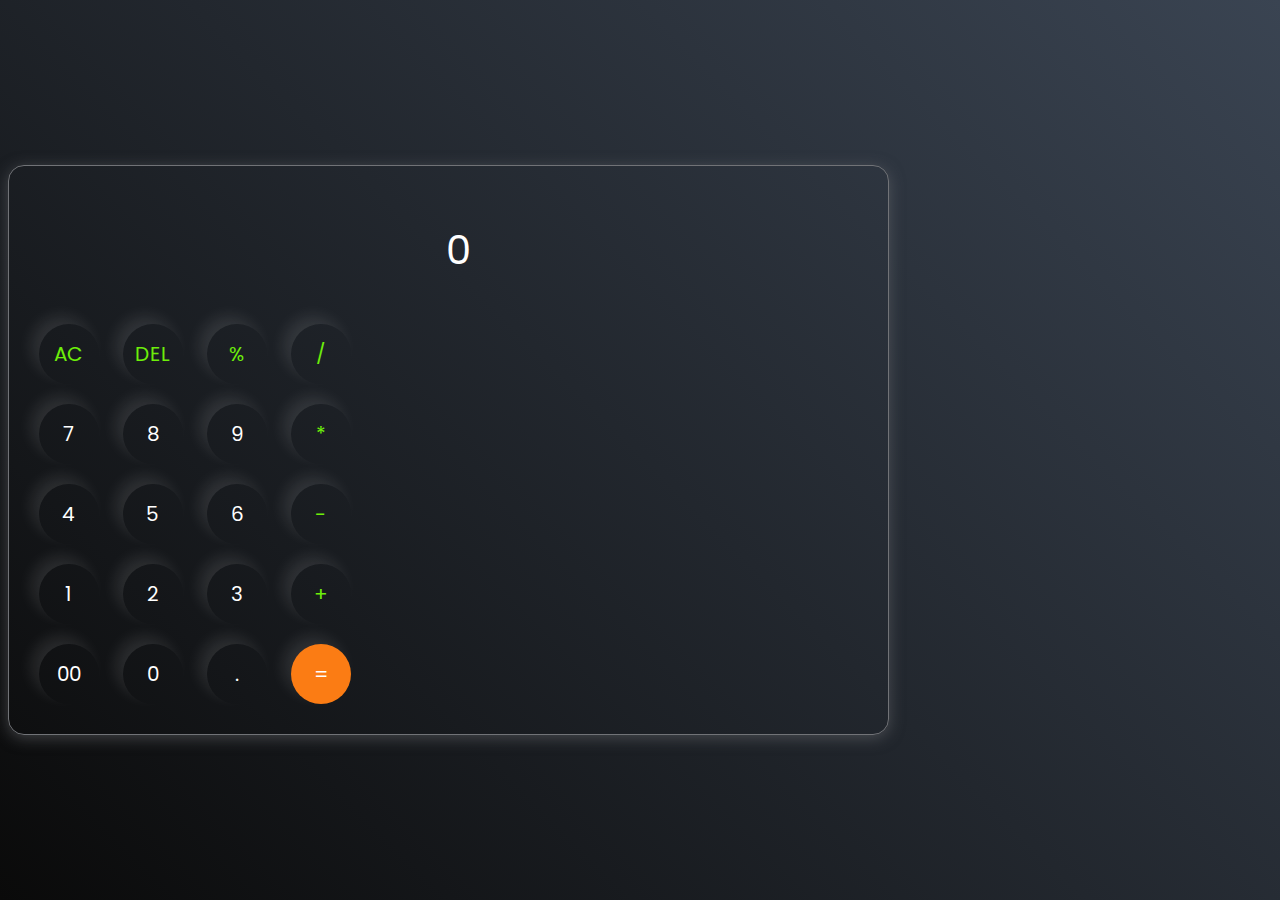
<file: CodSoft Internship/Calculator/index.html>
<!DOCTYPE html>
<html lang="en">
<head>
    <meta charset="UTF-8">
    <meta name="viewport" content="width=device-width, initial-scale=1.0">
    <link rel="stylesheet" href="style.css">
    <title>Calculator - by Salal</title>
</head>
<body>
    <div class="calculator">
        <input type="text" placeholder="0" id="inputBox">
        <div>
            <button class="operator">AC</button>
            <button class="operator">DEL</button>
            <button class="operator">%</button>
            <button class="operator">/</button>
        </div>
        <div>
            <button>7</button>
            <button>8</button>
            <button>9</button>
            <button class="operator">*</button>
        </div>
        <div>
            <button>4</button>
            <button>5</button>
            <button>6</button>
            <button class="operator">- </button>
        </div>
        <div>
            <button>1</button>
            <button>2</button>
            <button>3</button>
            <button class="operator">+</button>
        </div>
        <div>
            <button>00</button>
            <button>0</button>
            <button>.</button>
            <button class="equalbtn">=</button>
        </div>
    </div>

    <script src="script.js"></script>
</body>
</html>
</file>
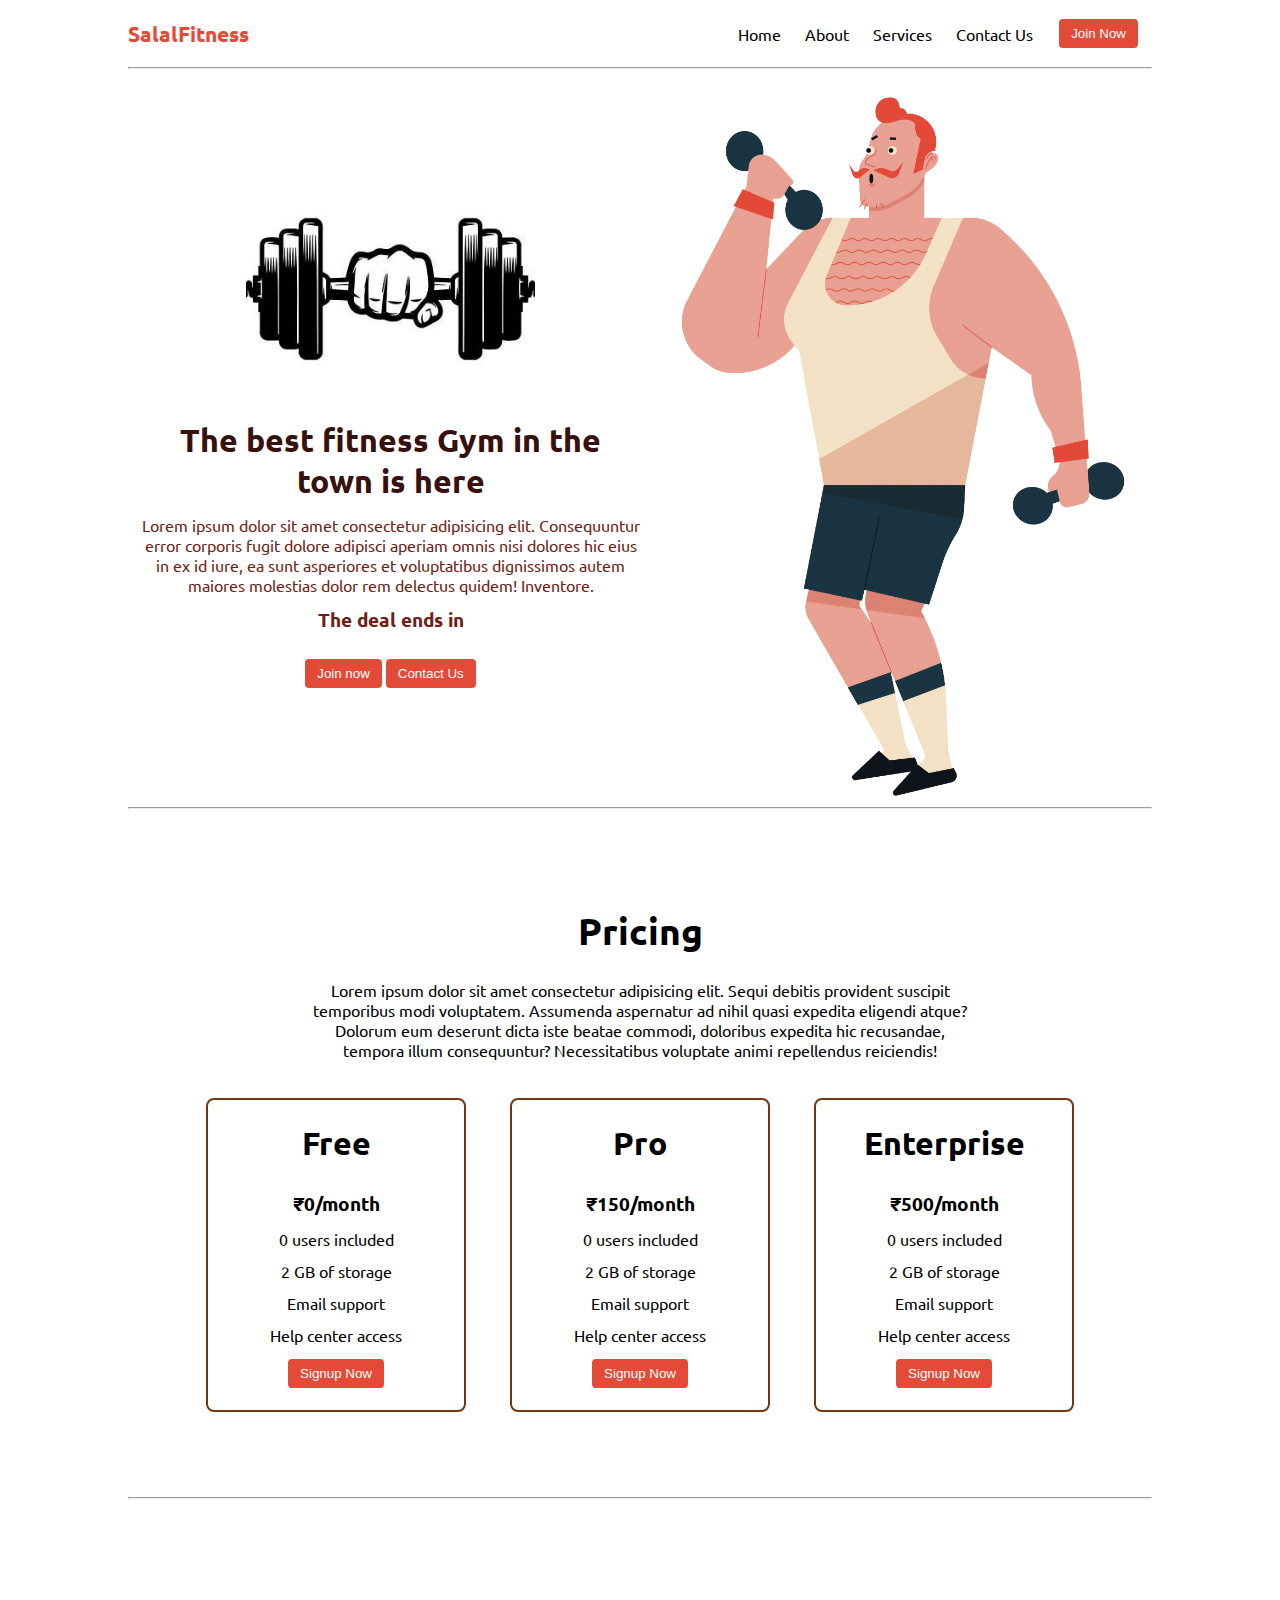
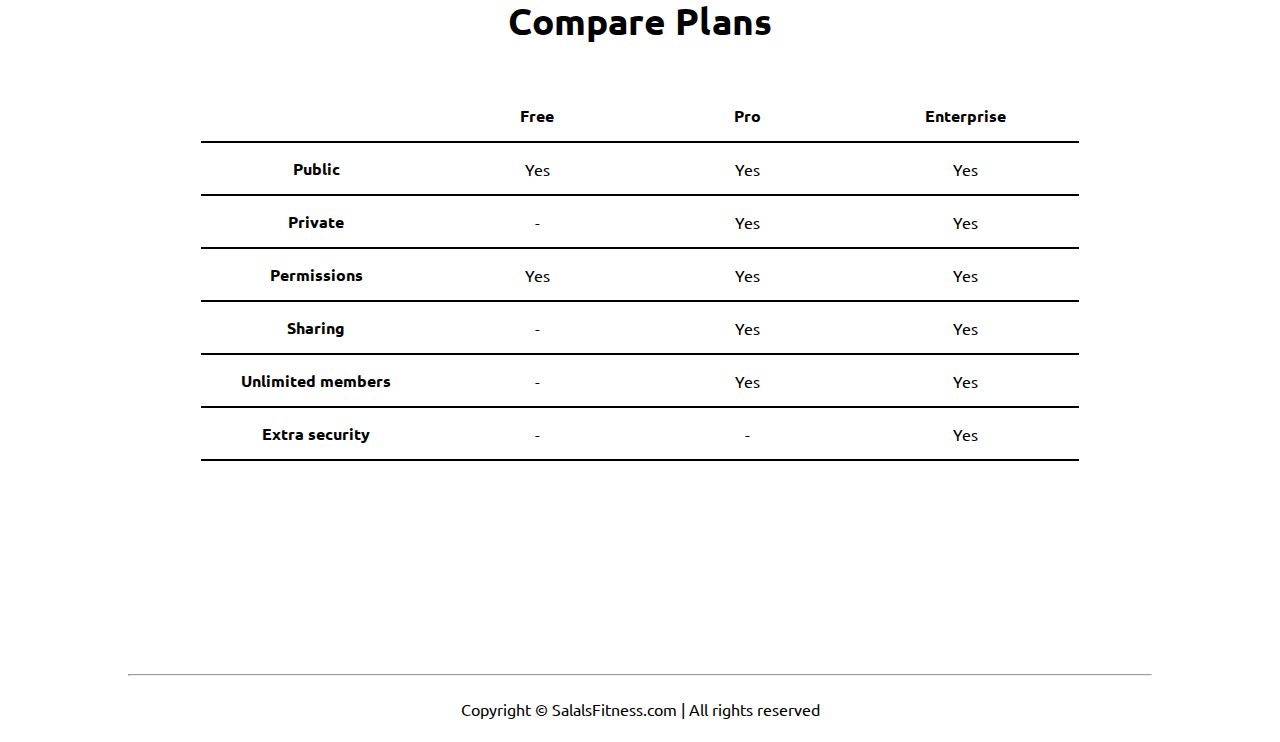
<file: CodSoft Internship/LandingPage/index.html>
<!DOCTYPE html>
<html lang="en">

<head>
    <meta charset="UTF-8">
    <meta http-equiv="X-UA-Compatible" content="IE=edge">
    <meta name="viewport" content="width=device-width, initial-scale=1.0">
    <title>SalalFitness - The best fitness gym in the town</title>
    <link rel="stylesheet" href="style.css">
    <script src="timer.js"></script>
    <link rel="stylesheet" href="utils.css">
</head>

<body class='overflow-x-hidden'>
    <div class="container mx-auto">
        <header>
            <nav class="flex justify-between">
                <div class="logo font-bold flex items-center text-blue">SalalFitness</div>
                <ul class="navbar flex items-center">
                    <li>Home</li>
                    <li>About</li>
                    <li>Services</li>
                    <li>Contact Us</li>
                    <li><button class="btn">Join Now</button></li>
                </ul>
            </nav>
            <hr>
        </header>
        <main class="min-h-screen">
            <section class="section1">
                <div class="flex">
                    <div class="topleft flex flex-col justify-center px-2">
                        <div class=" text-center">
                            <img class="dumbellimg" src="images/dumbell.png" alt="">
                        </div>
                        <h1 class="my-1 text-center">The best fitness Gym in the town is here</h1>
                        <p class=" text-center">Lorem ipsum dolor sit amet consectetur adipisicing elit. Consequuntur
                            error corporis fugit dolore adipisci aperiam omnis nisi dolores hic eius in ex id iure, ea
                            sunt asperiores et voluptatibus dignissimos autem maiores molestias dolor rem delectus
                            quidem! Inventore.</p>
                            <!-- Display the countdown timer in an element -->
                            <p class="deal text-center">The deal ends in <span id="demo"></span></p>
                            <div class="buttons">
                                <button class="btn">Join now</button>
                                <button class="btn">Contact Us</button>
                            </div>
                    </div>
                    <div class="topright flex justify-center">
                        <img class="gymimg" src="images/gym.png" alt="">
                    </div>
                </div>
            </section>
            <hr>
            <section class="section2">
                <h1 class="text-center my-2">Pricing</h1>
                <p class="my-2">Lorem ipsum dolor sit amet consectetur adipisicing elit. Sequi debitis provident
                    suscipit temporibus modi voluptatem. Assumenda aspernatur ad nihil quasi expedita eligendi atque?
                    Dolorum eum deserunt dicta iste beatae commodi, doloribus expedita hic recusandae, tempora illum
                    consequuntur? Necessitatibus voluptate animi repellendus reiciendis!</p>
                <div class="boxes flex justify-center">
                    <div class="box">
                        <h2>Free</h2>
                        <ul>
                            <li class="highlighted">₹0/month</li>
                            <li>0 users included</li>
                            <li>2 GB of storage</li>
                            <li>Email support</li>
                            <li>Help center access</li>
                            <li><button class="btn">Signup Now</button></li>
                        </ul>
                    </div>
                    <div class="box">
                        <h2>Pro</h2>
                        <ul>
                            <li class="highlighted">₹150/month</li>
                            <li>0 users included</li>
                            <li>2 GB of storage</li>
                            <li>Email support</li>
                            <li>Help center access</li>
                            <li><button class="btn">Signup Now</button></li>
                        </ul>
                    </div>
                    <div class="box">
                        <h2>Enterprise</h2>
                        <ul>
                            <li class="highlighted">₹500/month</li>
                            <li>0 users included</li>
                            <li>2 GB of storage</li>
                            <li>Email support</li>
                            <li>Help center access</li>
                            <li><button class="btn">Signup Now</button></li>
                        </ul>
                    </div>

                </div>
            </section>
            <hr>
            <section class="section3">
                <h1 class="text-center my-2">Compare Plans</h1>
                <div class="container plantable">
                    <table class="table text-center">
                      <thead>
                        <tr>
                          <th></th><th>Free</th>
                          <th>Pro</th>
                          <th>Enterprise</th>
                        </tr>
                      </thead>
                      <tbody>
                        <tr>
                          <th scope="row" class="text-start">Public</th>
                          <td>Yes</svg></td>
                          <td>Yes</svg></td>
                          <td>Yes</svg></td>
                        </tr>
                        <tr>
                          <th scope="row" class="text-start">Private</th>
                          <td>-</td>
                          <td>Yes</svg></td>
                          <td>Yes</svg></td>
                        </tr>
                      </tbody>
              
                      <tbody>
                        <tr>
                          <th scope="row" class="text-start">Permissions</th>
                          <td>Yes</svg></td>
                          <td>Yes</svg></td>
                          <td>Yes</svg></td>
                        </tr>
                        <tr>
                          <th scope="row" class="text-start">Sharing</th>
                          <td>-</td>
                          <td>Yes</svg></td>
                          <td>Yes</svg></td>
                        </tr>
                        <tr>
                          <th scope="row" class="text-start">Unlimited members</th>
                          <td>-</td>
                          <td>Yes</svg></td>
                          <td>Yes</svg></td>
                        </tr>
                        <tr>
                          <th scope="row" class="text-start">Extra security</th>
                          <td>-</td>
                          <td>-</td>
                          <td>Yes</svg></td>
                        </tr>
                      </tbody>
                    </table>
            </section>
            <hr>
        </main>
        <footer>
            Copyright &copy; SalalsFitness.com | All rights reserved
        </footer>

    </div>
</body>

</html>
</file>
<file: CodSoft Internship/Calculator/style.css>
@import url('https://fonts.googleapis.com/css2?family=Poppins:wght@500&family=Roboto:ital,wght@0,400;0,500;1,300&display=swap');

* {
    margin: 0;
    padding: 0;
    box-sizing: border-box;
    font-family: 'Poppins', sans-serif;
}

body {
    width: 70%;
    height: 100vh;
    display: flex;
    justify-content: center;
    align-items: center;
    background: linear-gradient(45deg, #0a0a0a, #3a4452);
}

.calculator {
    border: 1px solid #717377;
    padding: 20px;
    border-radius: 16px;
    background: transparent;
    box-shadow: 0px 3px 15px rgba(113, 115, 119, 0.5);

}

input {
    width: 100%;
    border: none;
    padding: 24px;
    margin: 10px;
    background: transparent;
    box-shadow: 0px 3px 15px rgbs(84, 84, 84, 0.1);
    font-size: 40px;
    text-align: center;
    cursor: pointer;
    color: #fff;
}

input::placeholder {
    color: #fff;

}

button {
    border: none;
    width: 60px;
    height: 60px;
    margin: 10px;
    border-radius: 50%;
    background: transparent;
    color: #fff;
    font-size: 20px;
    box-shadow: -8px -8px 15px rgba(255, 255, 255, 0.1);
    cursor: pointer;
}

.equalbtn {
    background-color: #fb7c14;

}

.operator {
    color: #6dee0a;
}
</file>
<file: CodSoft Internship/LandingPage/style.css>
@import url('https://fonts.googleapis.com/css2?family=Ubuntu:wght@300&display=swap');

*{
    margin: 0;
    padding: 0;
}

.container{
    max-width: 80vw;
    font-family: 'Ubuntu', sans-serif;
}

.navbar{
    display: flex;
    height: 67px;
}
.navbar li{
    list-style: none;
    margin: 0 12px;
}

.topleft{
    width: 50%;
}

.topright{ 
    width: 50%;
}

.section1{
   max-height: 100vh; 
   color: #711e15;
}

.section1 h1{
    color: #37110d;
    font-size: 2rem;
}

.logo{
    font-size: 1.3rem;
}

.dumbellimg{
    width: 289px;
}

.topright .gymimg{
    width: 466px;
}

.section2{
    padding: 73px;
}

.section2 h1{
    font-size: 2.3rem;
}

.section2 p{
    padding: 0 8vw;
    text-align: center;
}

.box{
    padding: 8px 0;
    margin: 12px 22px;
    min-width: 20vw;
    border: 2px solid rgb(120, 54, 16);
    border-radius: 8px;
    text-align: center;
}

.box h2{
    font-size: 2rem;
    padding: 15px 0;
}

.highlighted{
    font-size: 1.2rem;
    font-weight: bolder;
}

.box ul{
    list-style-type: none;
}

.box ul li{
   margin: 12px 2px;
}

.plantable{
    display: flex;
    justify-content: center;
    align-items: center;
}

.section3 table{
    width: 100%;
    margin-bottom: 140px;
    margin-top: 20px;
    border-collapse: collapse;
}

.section3 table th{ 
    width: 23vw; 
    border-bottom: 2px solid black;
    padding: 15px 0;
} 

.section3 table td{   
    border-bottom: 2px solid black; 
} 
 

.section3 h1{
    font-size: 2.3rem;
}

.section3{
    padding: 73px;
}

footer{
    padding: 23px;
    text-align: center;
}
.buttons{
    display: flex;
    justify-content: center;
    align-items: center;
    margin: 12px;
}

.deal{
    font-size: 1.2rem;
    font-weight: bolder;
    margin: 12px 0;
}
</file>
<file: CodSoft Internship/LandingPage/utils.css>
.min-h-screen{
    min-height: 100vh;
}

.bg-red{
    background-color: red;
}

.mx-auto{
    margin-left: auto;
    margin-right: auto;
}

.flex{
    display: flex;
}

.items-center{
    align-items: center;
}

.justify-between{
    justify-content: space-between;
}

.justify-center{
    justify-content: center;
}

.flex-col{
    flex-direction: column;
}

.font-bold{
    font-weight: bolder;
}

.my-1{
    margin-top: 13px;
    margin-bottom: 13px;
}

.my-2{
    margin-top: 26px;
    margin-bottom: 26px;
}

.px-2{
    padding-left: 13px;
    padding-right: 13px;
}

.text-blue{
    color: rgb(227 74 56);;
}

.btn{
    padding:7px 12px;
    border: 2px solid white;
    border-radius: 6px;
    cursor: pointer;
    color: white;
    background-color: rgb(227 74 56);;
}

.overflow-x-hidden{
    overflow-x: hidden;
}

.text-center{
    text-align: center;
}
</file>
